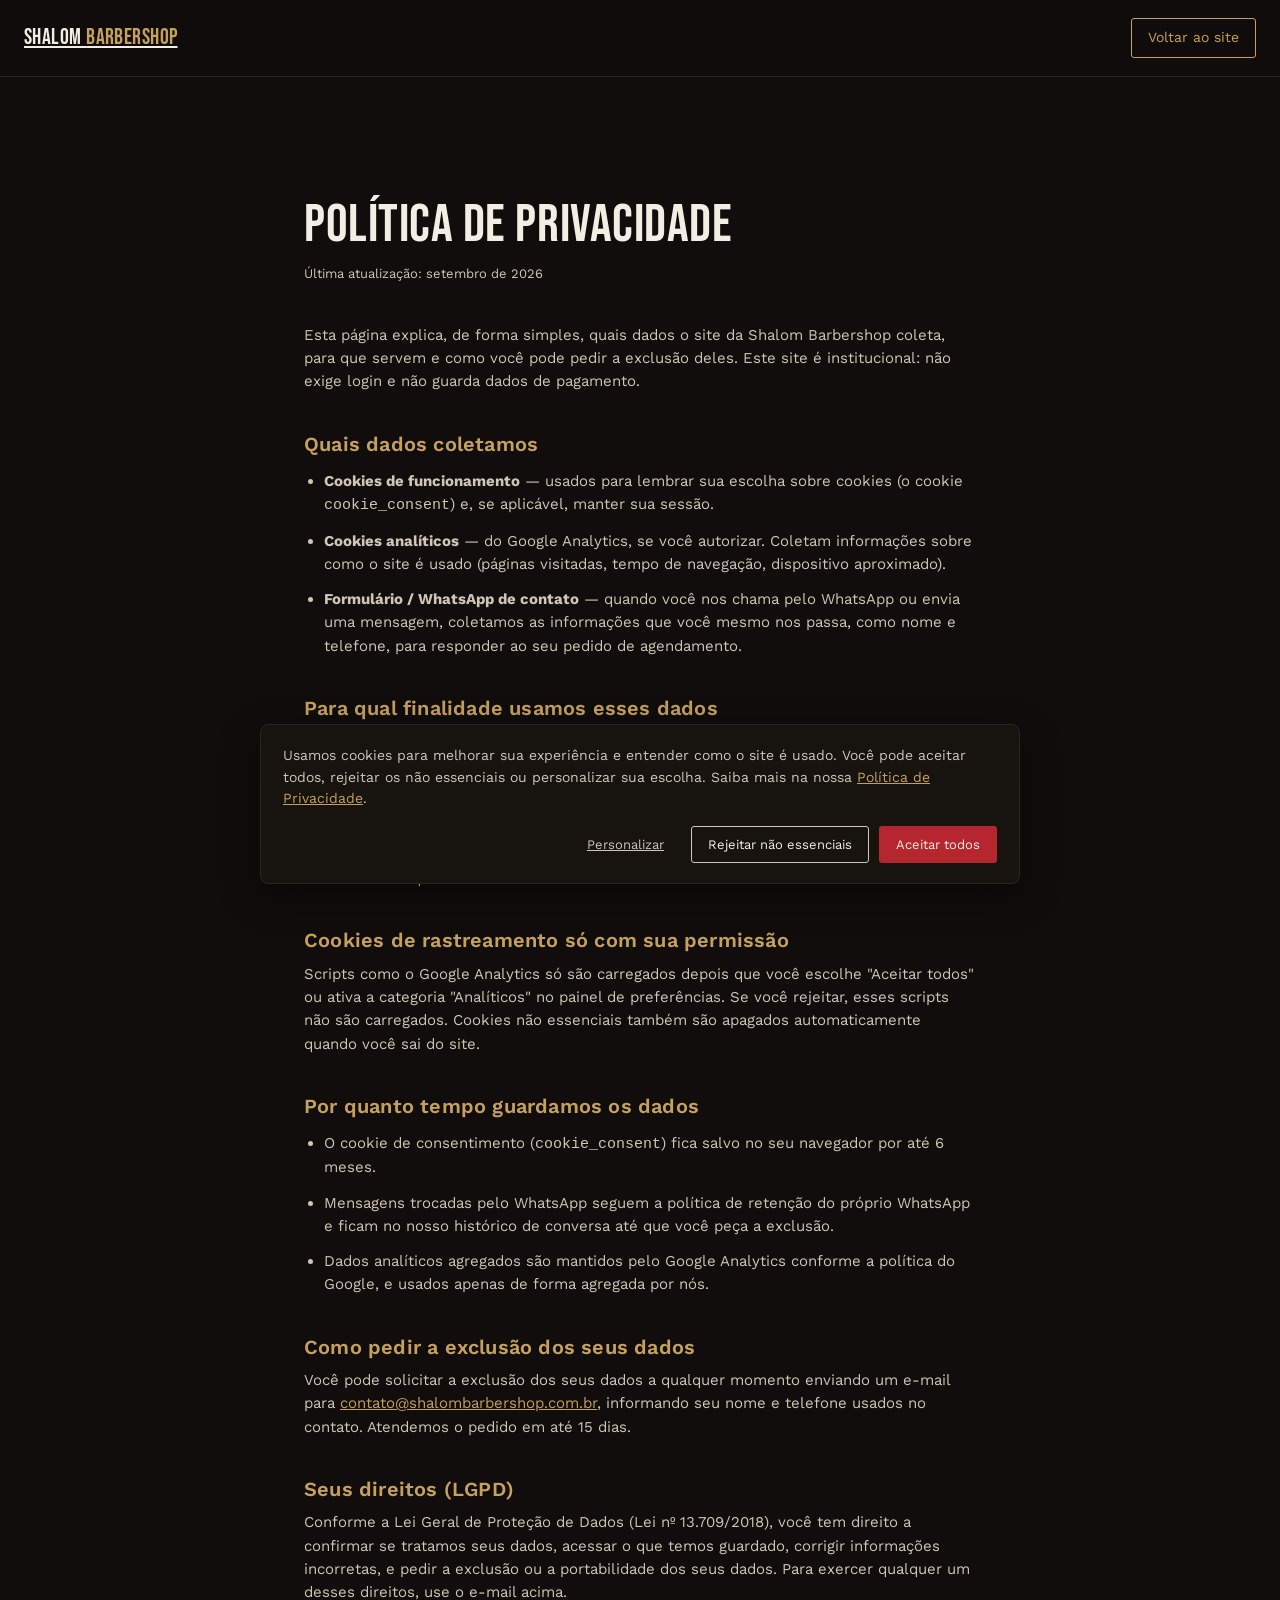
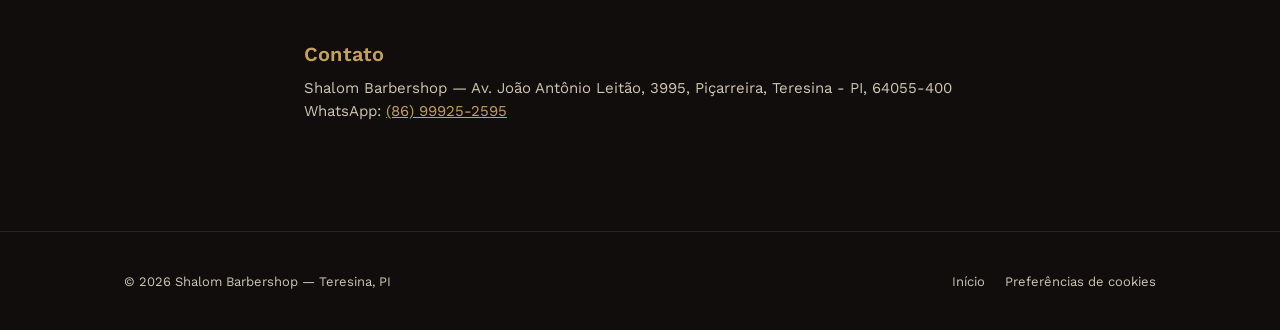
<file: privacidade.html>
<!doctype html>
<html lang="pt-BR">
<head>
<meta charset="utf-8">
<meta name="viewport" content="width=device-width, initial-scale=1">
<title>Política de Privacidade — Shalom Barbershop</title>
<link rel="preconnect" href="https://fonts.googleapis.com">
<link rel="preconnect" href="https://fonts.gstatic.com" crossorigin>
<link href="https://fonts.googleapis.com/css2?family=Bebas+Neue&family=Work+Sans:wght@400;500;600&display=swap" rel="stylesheet">
<link rel="stylesheet" href="assets/styles.css">
</head>
<body>

<nav class="nav">
  <a class="nav-mark" href="index.html">SHALOM <span>BARBERSHOP</span></a>
  <a class="nav-cta" href="index.html">Voltar ao site</a>
</nav>

<main class="policy">
  <h1>Política de Privacidade</h1>
  <span class="updated">Última atualização: setembro de 2026</span>

  <p>Esta página explica, de forma simples, quais dados o site da Shalom Barbershop coleta, para que servem e como você pode pedir a exclusão deles. Este site é institucional: não exige login e não guarda dados de pagamento.</p>

  <h2>Quais dados coletamos</h2>
  <ul>
    <li><strong>Cookies de funcionamento</strong> — usados para lembrar sua escolha sobre cookies (o cookie <code>cookie_consent</code>) e, se aplicável, manter sua sessão.</li>
    <li><strong>Cookies analíticos</strong> — do Google Analytics, se você autorizar. Coletam informações sobre como o site é usado (páginas visitadas, tempo de navegação, dispositivo aproximado).</li>
    <li><strong>Formulário / WhatsApp de contato</strong> — quando você nos chama pelo WhatsApp ou envia uma mensagem, coletamos as informações que você mesmo nos passa, como nome e telefone, para responder ao seu pedido de agendamento.</li>
  </ul>

  <h2>Para qual finalidade usamos esses dados</h2>
  <ul>
    <li>Fazer o site funcionar corretamente e lembrar suas preferências de cookies.</li>
    <li>Entender, de forma agregada, quais páginas são mais visitadas, para melhorar o site.</li>
    <li>Responder às suas mensagens e confirmar agendamentos.</li>
  </ul>
  <p>Não vendemos dados a terceiros e não usamos suas informações para nada além do que está descrito aqui.</p>

  <h2>Cookies de rastreamento só com sua permissão</h2>
  <p>Scripts como o Google Analytics só são carregados depois que você escolhe "Aceitar todos" ou ativa a categoria "Analíticos" no painel de preferências. Se você rejeitar, esses scripts não são carregados. Cookies não essenciais também são apagados automaticamente quando você sai do site.</p>

  <h2>Por quanto tempo guardamos os dados</h2>
  <ul>
    <li>O cookie de consentimento (<code>cookie_consent</code>) fica salvo no seu navegador por até 6 meses.</li>
    <li>Mensagens trocadas pelo WhatsApp seguem a política de retenção do próprio WhatsApp e ficam no nosso histórico de conversa até que você peça a exclusão.</li>
    <li>Dados analíticos agregados são mantidos pelo Google Analytics conforme a política do Google, e usados apenas de forma agregada por nós.</li>
  </ul>

  <h2>Como pedir a exclusão dos seus dados</h2>
  <p>Você pode solicitar a exclusão dos seus dados a qualquer momento enviando um e-mail para <a href="mailto:contato@shalombarbershop.com.br">contato@shalombarbershop.com.br</a>, informando seu nome e telefone usados no contato. Atendemos o pedido em até 15 dias.</p>

  <h2>Seus direitos (LGPD)</h2>
  <p>Conforme a Lei Geral de Proteção de Dados (Lei nº 13.709/2018), você tem direito a confirmar se tratamos seus dados, acessar o que temos guardado, corrigir informações incorretas, e pedir a exclusão ou a portabilidade dos seus dados. Para exercer qualquer um desses direitos, use o e-mail acima.</p>

  <h2>Contato</h2>
  <p>Shalom Barbershop — Av. João Antônio Leitão, 3995, Piçarreira, Teresina - PI, 64055-400<br>
  WhatsApp: <a href="https://wa.me/5586999252595">(86) 99925-2595</a></p>
</main>

<footer>
  <div class="container footer-row">
    <span>© <span id="year"></span> Shalom Barbershop — Teresina, PI</span>
    <ul class="footer-links">
      <li><a href="index.html">Início</a></li>
      <li><button type="button" onclick="window.openCookiePreferences && window.openCookiePreferences()">Preferências de cookies</button></li>
    </ul>
  </div>
</footer>

<script>document.getElementById("year").textContent = new Date().getFullYear();</script>
<script src="assets/cookie-consent.js"></script>
</body>
</html>
</file>
<file: assets/styles.css>
/* ===== Shalom Barbershop — tokens ===================================
   ink     #100D0C  near-black base
   red     #B5262F  barber red (from the storefront awning)
   teal    #1F5C63  storefront tile accent
   gold    #C6A15B  razor / logo gold
   cream   #F3EEE3  text on dark
   line    #2A2422  hairline on dark
   ===================================================================== */
:root {
  --ink: #100d0c;
  --ink-2: #17130f;
  --red: #b5262f;
  --teal: #1f5c63;
  --gold: #c6a15b;
  --cream: #f3eee3;
  --cream-dim: #cfc6b6;
  --line: #2a2422;
  --radius-s: 3px;
  --font-display: "Bebas Neue", "Oswald", sans-serif;
  --font-body: "Work Sans", "Inter", sans-serif;
}

* { box-sizing: border-box; }
html { scroll-behavior: smooth; }
body {
  margin: 0;
  background: var(--ink);
  color: var(--cream);
  font-family: var(--font-body);
  font-size: 16px;
  line-height: 1.55;
  -webkit-font-smoothing: antialiased;
}
img { max-width: 100%; display: block; }
a { color: inherit; }
h1, h2, h3 {
  font-family: var(--font-display);
  font-weight: 400;
  letter-spacing: 0.01em;
  line-height: 1.02;
  margin: 0;
}
p { margin: 0; }
.container {
  max-width: 1080px;
  margin: 0 auto;
  padding: 0 24px;
}

/* focus visibility */
a:focus-visible, button:focus-visible, input:focus-visible {
  outline: 2px solid var(--gold);
  outline-offset: 2px;
}

/* ===== nav ===== */
.nav {
  position: sticky;
  top: 0;
  z-index: 40;
  display: flex;
  align-items: center;
  justify-content: space-between;
  padding: 18px 24px;
  background: rgba(16, 13, 12, 0.86);
  backdrop-filter: blur(6px);
  border-bottom: 1px solid var(--line);
}
.nav-mark {
  font-family: var(--font-display);
  font-size: 22px;
  letter-spacing: 0.02em;
}
.nav-mark span { color: var(--gold); }
.nav-links { display: flex; gap: 28px; list-style: none; margin: 0; padding: 0; font-size: 14px; }
.nav-links a { text-decoration: none; color: var(--cream-dim); transition: color .15s; }
.nav-links a:hover { color: var(--cream); }
.nav-cta {
  border: 1px solid var(--gold);
  color: var(--gold);
  padding: 8px 16px;
  border-radius: var(--radius-s);
  text-decoration: none;
  font-size: 14px;
  white-space: nowrap;
  cursor: pointer;
  background: none;
  font-family: inherit;
}
.nav-cta:hover { background: var(--gold); color: var(--ink); }

/* mobile nav */
.nav-toggle {
  display: none;
  background: none;
  border: 1px solid var(--line);
  border-radius: var(--radius-s);
  width: 40px;
  height: 40px;
  align-items: center;
  justify-content: center;
  cursor: pointer;
  color: var(--cream);
}
.nav-toggle svg { width: 20px; height: 20px; }
.nav-right { display: flex; align-items: center; gap: 12px; }

@media (max-width: 720px) {
  .nav-links {
    display: none;
    position: absolute;
    top: 100%;
    left: 0;
    right: 0;
    flex-direction: column;
    gap: 0;
    background: var(--ink-2);
    border-bottom: 1px solid var(--line);
    padding: 8px 24px 16px;
  }
  .nav-links.open { display: flex; }
  .nav-links li { border-top: 1px solid var(--line); }
  .nav-links a { display: block; padding: 14px 0; }
  .nav-toggle { display: flex; }
  .nav-cta { padding: 8px 12px; font-size: 13px; }
  .nav-mark { font-size: 18px; }
  .nav { padding: 14px 16px; }
}

@media (max-width: 380px) {
  .nav-cta { padding: 7px 10px; font-size: 12px; }
  .nav-mark { font-size: 16px; }
}

/* ===== hero corridor ===== */
.hero {
  position: relative;
  overflow: hidden;
  min-height: 88vh;
  display: flex;
  align-items: center;
  container-type: inline-size;
}
.hero::before {
  content: "";
  position: absolute;
  inset: 0;
  background: radial-gradient(ellipse at 50% 55%, rgba(16,13,12,0.35) 0%, rgba(16,13,12,0.86) 62%, var(--ink) 100%);
  z-index: 2;
  pointer-events: none;
}
.corridor {
  position: absolute;
  inset: 0;
  pointer-events: none;
  perspective: 30cqw;
  perspective-origin: 50% 55%;
}
.corridor-plane {
  position: absolute;
  inset: 0;
  transform-style: preserve-3d;
}
.corridor-card {
  position: absolute;
  left: 50%;
  top: 55%;
  width: 18cqw;
  height: 25cqw;
  margin-left: -9cqw;
  margin-top: -12.5cqw;
  border-radius: 0.4cqw;
  overflow: hidden;
  backface-visibility: hidden;
  background: var(--ink-2);
}
.corridor-card img { width: 100%; height: 100%; object-fit: cover; }
.corridor-card.tone-red { background: linear-gradient(135deg, var(--red), #6c1219); }
.corridor-card.tone-teal { background: linear-gradient(135deg, var(--teal), #0d2b2e); }
.corridor-card.tone-gold { background: linear-gradient(135deg, var(--gold), #7c5f2c); }

@media (prefers-reduced-motion: reduce) {
  .corridor-card { animation-play-state: paused !important; }
}

.hero-content {
  position: relative;
  z-index: 3;
  width: 100%;
  text-align: center;
  padding: 0 24px;
}
.hero-eyebrow {
  font-size: 13px;
  letter-spacing: 0.14em;
  color: var(--gold);
  margin-bottom: 18px;
}
.hero h1 {
  font-size: clamp(48px, 9vw, 108px);
  color: var(--cream);
}
.hero h1 em { font-style: normal; color: var(--gold); }
.hero-sub {
  max-width: 480px;
  margin: 22px auto 0;
  color: var(--cream-dim);
  font-size: 16px;
}
.hero-actions {
  margin-top: 34px;
  display: flex;
  gap: 14px;
  justify-content: center;
  flex-wrap: wrap;
}
.btn {
  display: inline-block;
  padding: 14px 28px;
  border-radius: var(--radius-s);
  text-decoration: none;
  font-size: 14px;
  letter-spacing: 0.02em;
  transition: transform .15s, background .15s, color .15s;
}
.btn-solid { background: var(--red); color: var(--cream); }
.btn-solid:hover { background: #931f27; }
.btn-outline { border: 1px solid var(--cream-dim); color: var(--cream); }
.btn-outline:hover { border-color: var(--cream); }

/* ===== sections ===== */
section { padding: 96px 0; }
@media (max-width: 640px) {
  section { padding: 64px 0; }
  .container { padding: 0 18px; }
  .hero { min-height: 92vh; }
}
.section-head { max-width: 560px; margin-bottom: 48px; }
.section-head .kicker { color: var(--gold); font-size: 13px; letter-spacing: 0.1em; margin-bottom: 10px; display: block; }
.section-head h2 { font-size: clamp(32px, 5vw, 52px); }
.section-head p { color: var(--cream-dim); margin-top: 16px; font-size: 16px; }

.about-grid {
  display: grid;
  grid-template-columns: 1.1fr 0.9fr;
  gap: 56px;
  align-items: center;
}
.about-photo {
  border-radius: 4px;
  overflow: hidden;
  border: 1px solid var(--line);
}
.about-copy p { color: var(--cream-dim); margin-bottom: 16px; }
@media (max-width: 820px) { .about-grid { grid-template-columns: 1fr; } }

/* services */
.services {
  background: var(--ink-2);
  border-top: 1px solid var(--line);
  border-bottom: 1px solid var(--line);
}
.service-list { list-style: none; margin: 0; padding: 0; border-top: 1px solid var(--line); }
.service-row {
  display: flex;
  justify-content: space-between;
  align-items: baseline;
  gap: 24px;
  padding: 22px 0;
  border-bottom: 1px solid var(--line);
}
.service-row h3 { font-family: var(--font-body); font-weight: 600; font-size: 18px; }
.service-row .desc { color: var(--cream-dim); font-size: 14px; margin-top: 4px; }
.service-row .right { display: flex; align-items: center; gap: 18px; flex-shrink: 0; }
.service-row .price { color: var(--gold); font-family: var(--font-display); font-size: 22px; white-space: nowrap; }
.service-row .book-btn {
  border: 1px solid var(--gold);
  color: var(--gold);
  background: none;
  padding: 8px 14px;
  border-radius: var(--radius-s);
  font-size: 13px;
  font-family: var(--font-body);
  cursor: pointer;
  white-space: nowrap;
}
.service-row .book-btn:hover { background: var(--gold); color: var(--ink); }
@media (max-width: 560px) {
  .service-row { flex-direction: column; align-items: flex-start; gap: 10px; }
  .service-row .right { width: 100%; justify-content: space-between; }
}

/* ===== booking modal ===== */
.bk-overlay {
  position: fixed;
  inset: 0;
  z-index: 120;
  background: rgba(16,13,12,0.72);
  display: flex;
  align-items: center;
  justify-content: center;
  padding: 16px;
}
.bk-box {
  background: #fdfbf7;
  color: #2a2422;
  border-radius: 10px;
  max-width: 480px;
  width: 100%;
  max-height: 90vh;
  overflow-y: auto;
  padding: 28px 24px;
  position: relative;
}
.bk-close {
  position: absolute;
  top: 14px;
  right: 16px;
  background: none;
  border: none;
  font-size: 20px;
  color: #948a78;
  cursor: pointer;
  line-height: 1;
}
.bk-title { font-family: var(--font-body); font-weight: 600; font-size: 17px; color: var(--red); text-align: center; margin: 4px 30px 22px; }
.bk-label { font-size: 13px; text-align: center; color: #6b6255; margin-bottom: 14px; }
.bk-days { display: flex; flex-wrap: wrap; gap: 8px; justify-content: center; margin-bottom: 26px; }
.bk-slots-section { margin-bottom: 10px; }
.bk-slots { display: flex; flex-wrap: wrap; gap: 8px; justify-content: center; margin-bottom: 6px; }
.bk-day {
  border: 1px solid var(--gold);
  color: #7c5f2c;
  background: none;
  border-radius: 6px;
  padding: 8px 12px;
  font-size: 12px;
  text-align: center;
  cursor: pointer;
  min-width: 58px;
  font-family: var(--font-body);
}
.bk-day strong { display: block; font-size: 13px; }
.bk-day.selected { background: var(--gold); color: #fff; border-color: var(--gold); }
.bk-pros { display: flex; gap: 18px; justify-content: center; margin-bottom: 10px; flex-wrap: wrap; }
.bk-pro { text-align: center; cursor: pointer; background: none; border: none; font-family: var(--font-body); }
.bk-pro-avatar {
  width: 64px;
  height: 64px;
  border-radius: 50%;
  background: #e9e2d2;
  display: flex;
  align-items: center;
  justify-content: center;
  margin: 0 auto 8px;
  border: 2px solid transparent;
  color: #7c5f2c;
  font-family: var(--font-display);
  font-size: 20px;
}
.bk-pro.selected .bk-pro-avatar { border-color: var(--gold); background: var(--gold); color: #fff; }
.bk-pro span { font-size: 13px; color: #4a4234; }
.bk-pro.selected span { color: var(--red); font-weight: 600; }
.bk-confirm {
  display: block;
  width: 100%;
  margin-top: 24px;
  padding: 13px;
  border: none;
  border-radius: 6px;
  background: var(--red);
  color: #fff;
  font-size: 14px;
  cursor: pointer;
}
.bk-confirm:disabled { background: #d9cfc0; cursor: not-allowed; }
.bk-hint { text-align: center; font-size: 12px; color: #948a78; margin-top: 12px; }

/* hours + location */
.info-grid {
  display: grid;
  grid-template-columns: 1fr 1fr;
  gap: 56px;
}
.hours-table { width: 100%; border-collapse: collapse; font-size: 15px; }
.hours-table td { padding: 10px 0; border-bottom: 1px solid var(--line); }
.hours-table td:first-child { color: var(--cream-dim); text-transform: capitalize; }
.hours-table td:last-child { text-align: right; }
.hours-table tr.today td { color: var(--gold); }
.hours-note { margin-top: 14px; font-size: 13px; color: var(--cream-dim); }

.map-frame {
  border: 1px solid var(--line);
  border-radius: 4px;
  overflow: hidden;
  aspect-ratio: 4/3;
}
.map-frame iframe { width: 100%; height: 100%; border: 0; filter: grayscale(0.25) contrast(1.05); }
.addr { margin-top: 14px; color: var(--cream-dim); font-size: 14px; }
@media (max-width: 820px) { .info-grid { grid-template-columns: 1fr; } }

/* contact / cta */
.cta {
  text-align: center;
  border-top: 1px solid var(--line);
}
.cta h2 { font-size: clamp(30px, 5vw, 46px); margin-bottom: 18px; }
.cta p { color: var(--cream-dim); max-width: 460px; margin: 0 auto 28px; }

/* footer */
footer {
  border-top: 1px solid var(--line);
  padding: 40px 0;
  font-size: 13px;
  color: var(--cream-dim);
}
.footer-row {
  display: flex;
  justify-content: space-between;
  align-items: center;
  flex-wrap: wrap;
  gap: 12px;
}
.footer-links { display: flex; gap: 20px; list-style: none; padding: 0; margin: 0; }
.footer-links a { text-decoration: none; color: var(--cream-dim); }
.footer-links a:hover { color: var(--cream); }
.footer-links button {
  background: none; border: none; padding: 0; font: inherit; cursor: pointer;
  color: var(--cream-dim); text-decoration: none;
}
.footer-links button:hover { color: var(--cream); }

/* ===== cookie banner ===== */
#cookie-banner {
  position: fixed;
  left: 16px;
  right: 16px;
  bottom: 16px;
  z-index: 100;
  background: var(--ink-2);
  border: 1px solid var(--line);
  border-radius: 8px;
  box-shadow: 0 12px 40px rgba(0,0,0,0.45);
  max-width: 760px;
  margin: 0 auto;
}
.cc-inner { padding: 20px 22px; }
.cc-text { font-size: 14px; color: var(--cream-dim); margin-bottom: 16px; }
.cc-text a { color: var(--gold); text-decoration: underline; }
.cc-actions { display: flex; gap: 10px; flex-wrap: wrap; justify-content: flex-end; }
.cc-btn {
  font-family: var(--font-body);
  font-size: 13px;
  padding: 10px 16px;
  border-radius: var(--radius-s);
  cursor: pointer;
  border: 1px solid transparent;
}
.cc-btn-solid { background: var(--red); color: var(--cream); }
.cc-btn-outline { background: transparent; border-color: var(--cream-dim); color: var(--cream); }
.cc-btn-ghost { background: transparent; color: var(--cream-dim); text-decoration: underline; border-color: transparent; }

#cookie-modal {
  position: fixed;
  inset: 0;
  z-index: 110;
  background: rgba(16,13,12,0.72);
  display: flex;
  align-items: center;
  justify-content: center;
  padding: 20px;
}
.cc-modal-box {
  background: var(--ink-2);
  border: 1px solid var(--line);
  border-radius: 8px;
  padding: 26px;
  max-width: 440px;
  width: 100%;
}
.cc-modal-box h2 { font-family: var(--font-body); font-weight: 600; font-size: 18px; margin-bottom: 18px; }
.cc-row {
  display: flex;
  justify-content: space-between;
  align-items: flex-start;
  gap: 16px;
  padding: 14px 0;
  border-bottom: 1px solid var(--line);
  font-size: 13px;
  color: var(--cream-dim);
}
.cc-row input { margin-top: 3px; flex-shrink: 0; }

/* ===== simple policy page ===== */
.policy {
  max-width: 720px;
  margin: 0 auto;
  padding: 120px 24px 96px;
}
.policy h1 { font-size: clamp(34px, 6vw, 54px); margin-bottom: 12px; }
.policy .updated { color: var(--cream-dim); font-size: 13px; margin-bottom: 40px; display: block; }
.policy h2 { font-family: var(--font-body); font-weight: 600; font-size: 20px; margin-top: 40px; margin-bottom: 12px; color: var(--gold); }
.policy p, .policy li { color: var(--cream-dim); font-size: 15px; margin-bottom: 12px; }
.policy ul { padding-left: 20px; }
.policy a { color: var(--gold); }
</file>
